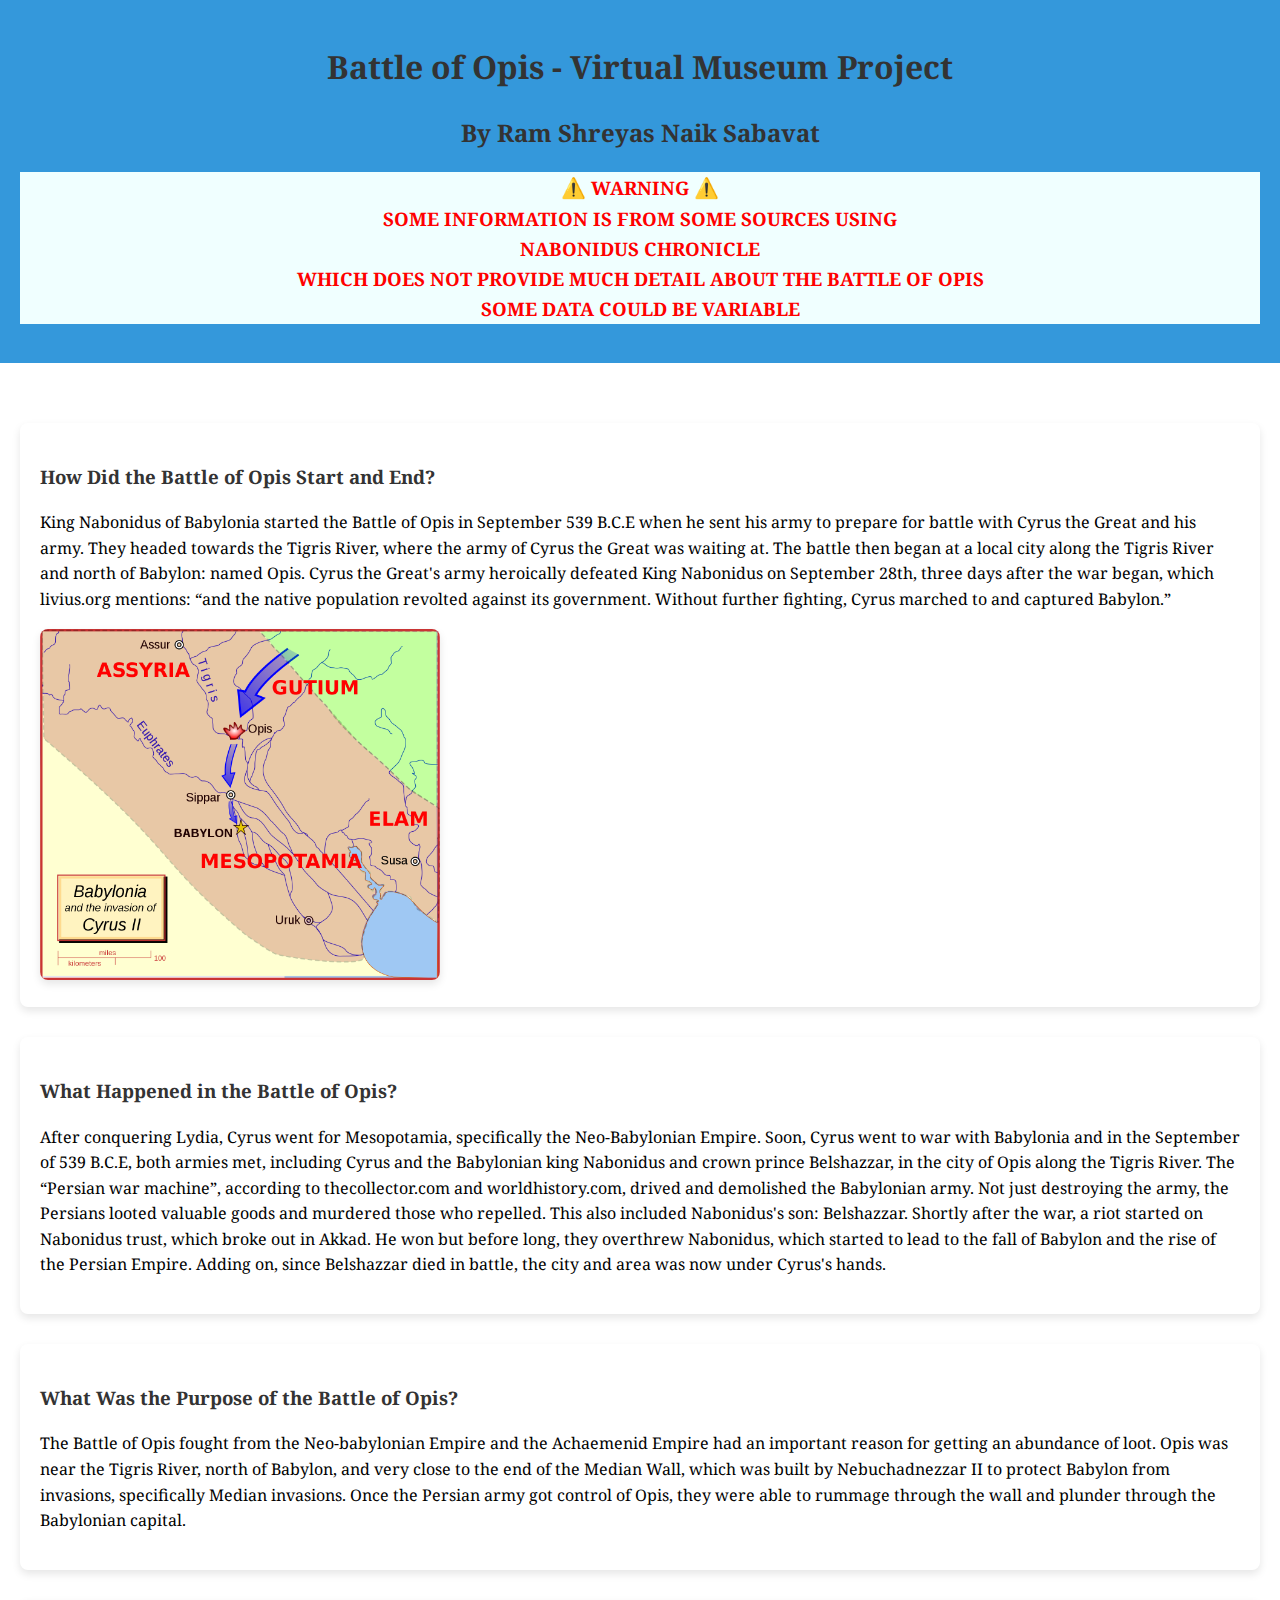
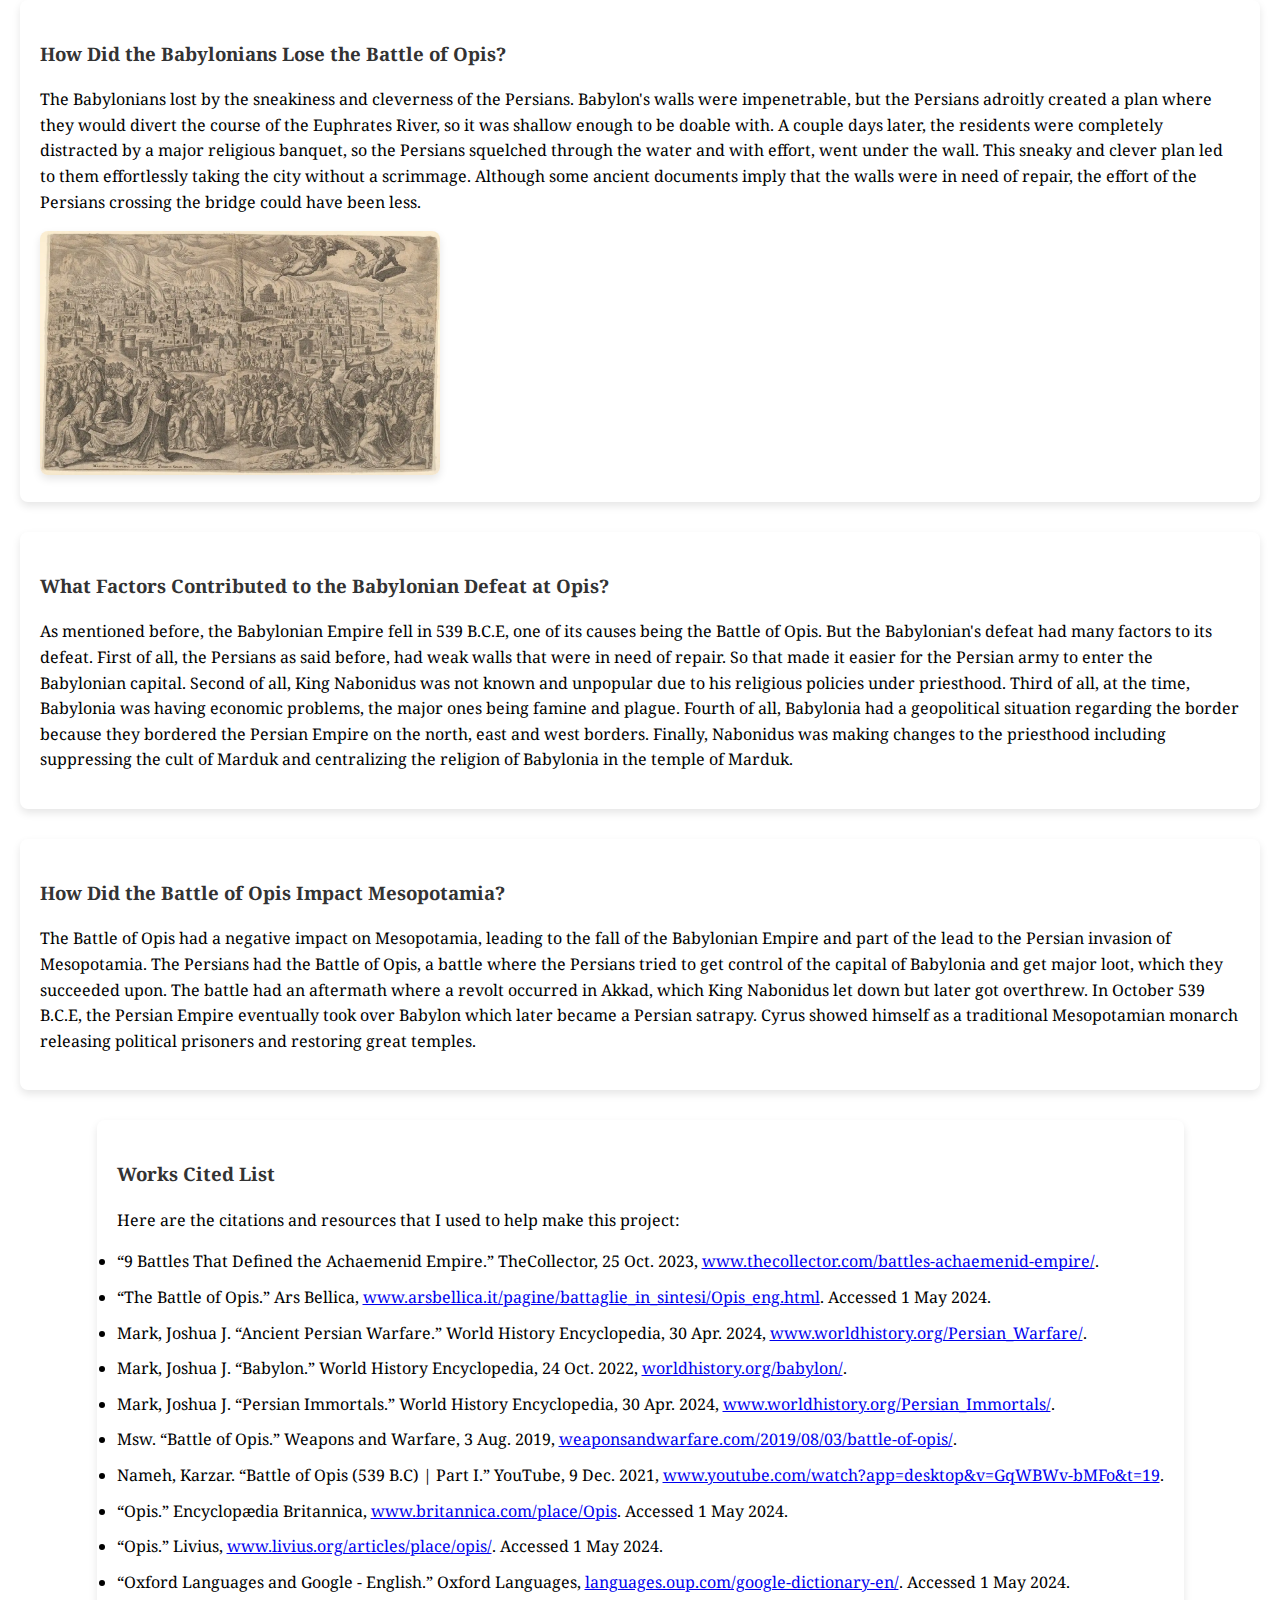
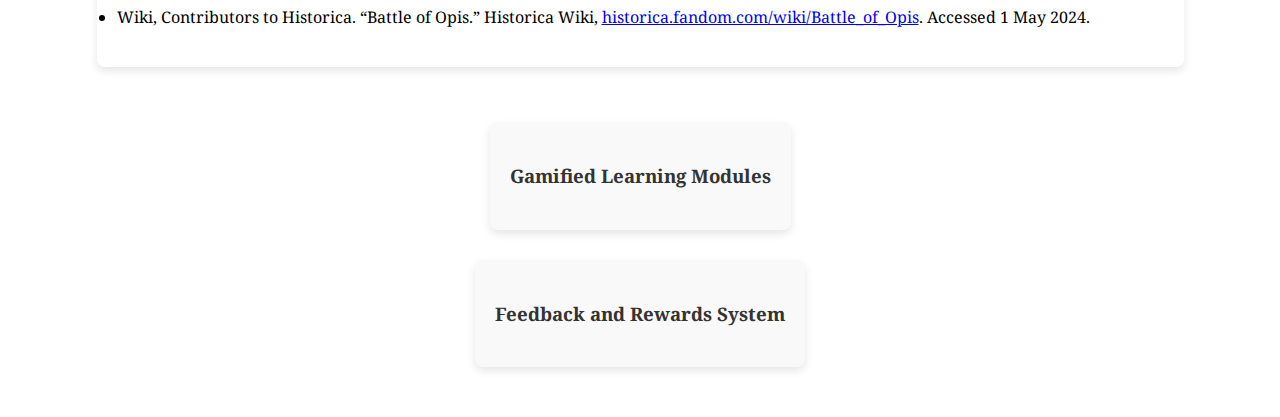
<file: Virtual Museum Project/public/vmp.html>
<!DOCTYPE html>
<html lang="en">
    <head>
        <meta charset="utf-8" />
        <title>VMP</title>
        <link rel="stylesheet" href="css/styles.css">
        <script src="https://ajax.googleapis.com/ajax/libs/jquery/3.7.1/jquery.min.js"></script>
        <script src="js/script.js"></script>
    </head>

    <body>
        <header>
            <h1>Battle of Opis - Virtual Museum Project</h1>
            <h2>By Ram Shreyas Naik Sabavat</h2>
            <h3 style="color: rgb(255, 0, 0); background-color: azure;">
                <span style="font-size: 20px; ">⚠️</span> WARNING <span style="font-size: 20px;">⚠️</span> <br>
                SOME INFORMATION IS FROM SOME SOURCES USING <br>
                NABONIDUS CHRONICLE <br>
                WHICH DOES NOT PROVIDE MUCH DETAIL ABOUT THE BATTLE OF OPIS <br>
                SOME DATA COULD BE VARIABLE
            </h3>
        </header>

        <main>
            <div id="quiz-container"></div>

            <section class="slide">
                <h3>How Did the Battle of Opis Start and End?</h3>
                <p>
                    King Nabonidus of Babylonia started the Battle of Opis in September 539 B.C.E when he sent his army to prepare
                    for
                    battle with Cyrus the Great and his army. They headed towards the Tigris River, where the army of Cyrus the
                    Great was
                    waiting at. The battle then began at a local city along the Tigris River and north of Babylon: named Opis. Cyrus
                    the
                    Great's army heroically defeated King Nabonidus on September 28th, three days after the war began, which
                    livius.org
                    mentions: “and the native population revolted against its government. Without further fighting, Cyrus marched to
                    and
                    captured Babylon.”
                </p>
                <img src="pictures/MapOfBOS.png" alt="" width="400" height="300">
            </section>
            
            <section class="slide">
                <h3>What Happened in the Battle of Opis?</h3>
                <p>
                    After conquering Lydia, Cyrus went for Mesopotamia, specifically the Neo-Babylonian Empire. Soon, Cyrus went to
                    war with
                    Babylonia and in the September of 539 B.C.E, both armies met, including Cyrus and the Babylonian king Nabonidus
                    and
                    crown prince Belshazzar, in the city of Opis along the Tigris River. The “Persian war machine”, according to
                    thecollector.com and worldhistory.com, drived and demolished the Babylonian army. Not just destroying the army,
                    the
                    Persians looted valuable goods and murdered those who repelled. This also included Nabonidus's son: Belshazzar.
                    Shortly
                    after the war, a riot started on Nabonidus trust, which broke out in Akkad. He won but before long, they
                    overthrew
                    Nabonidus, which started to lead to the fall of Babylon and the rise of the Persian Empire. Adding on, since
                    Belshazzar
                    died in battle, the city and area was now under Cyrus's hands.
                </p>
            </section>
            
            <section class="slide">
                <h3>What Was the Purpose of the Battle of Opis?</h3>
                <p>
                    The Battle of Opis fought from the Neo-babylonian Empire and the Achaemenid Empire had an important reason for
                    getting
                    an abundance of loot. Opis was near the Tigris River, north of Babylon, and very close to the end of the Median
                    Wall,
                    which was built by Nebuchadnezzar II to protect Babylon from invasions, specifically Median invasions. Once the
                    Persian
                    army got control of Opis, they were able to rummage through the wall and plunder through the Babylonian capital.
                </p>
            </section>
            
            <section class="slide">
                <h3>How Did the Babylonians Lose the Battle of Opis?</h3>
                <p>
                    The Babylonians lost by the sneakiness and cleverness of the Persians. Babylon's walls were impenetrable, but
                    the
                    Persians adroitly created a plan where they would divert the course of the Euphrates River, so it was shallow
                    enough to
                    be doable with. A couple days later, the residents were completely distracted by a major religious banquet, so
                    the
                    Persians squelched through the water and with effort, went under the wall. This sneaky and clever plan led to
                    them
                    effortlessly taking the city without a scrimmage. Although some ancient documents imply that the walls were in
                    need of
                    repair, the effort of the Persians crossing the bridge could have been less.
                </p>
                <img src="pictures/philips-galle-fall-of-babylon.webp" alt="" width="400" height="300">
            </section>
            
            <section class="slide">
                <h3>What Factors Contributed to the Babylonian Defeat at Opis?</h3>
                <p>
                    As mentioned before, the Babylonian Empire fell in 539 B.C.E, one of its causes being the Battle of Opis. But
                    the
                    Babylonian's defeat had many factors to its defeat. First of all, the Persians as said before, had weak walls
                    that were
                    in need of repair. So that made it easier for the Persian army to enter the Babylonian capital. Second of all,
                    King
                    Nabonidus was not known and unpopular due to his religious policies under priesthood. Third of all, at the time,
                    Babylonia was having economic problems, the major ones being famine and plague. Fourth of all, Babylonia had a
                    geopolitical situation regarding the border because they bordered the Persian Empire on the north, east and west
                    borders. Finally, Nabonidus was making changes to the priesthood including suppressing the cult of Marduk and
                    centralizing the religion of Babylonia in the temple of Marduk.
                </p>
            </section>
            
            <section class="slide">
                <h3>How Did the Battle of Opis Impact Mesopotamia?</h3>
                <p>
                    The Battle of Opis had a negative impact on Mesopotamia, leading to the fall of the Babylonian Empire and part
                    of the
                    lead to the Persian invasion of Mesopotamia. The Persians had the Battle of Opis, a battle where the Persians
                    tried to
                    get control of the capital of Babylonia and get major loot, which they succeeded upon. The battle had an
                    aftermath where
                    a revolt occurred in Akkad, which King Nabonidus let down but later got overthrew. In October 539 B.C.E, the
                    Persian
                    Empire eventually took over Babylon which later became a Persian satrapy. Cyrus showed himself as a traditional
                    Mesopotamian monarch releasing political prisoners and restoring great temples.
                </p>
            </section>
            
            <section class="slide">
                <h3>Works Cited List</h3>
                <p>
                    Here are the citations and resources that I used to help make this project:
                    <ul>
                        <li>“9 Battles That Defined the Achaemenid Empire.” TheCollector, 25 Oct. 2023, <a
                                href="https://www.thecollector.com/battles-achaemenid-empire/">www.thecollector.com/battles-achaemenid-empire/</a>.
                        </li>
                        <li>“The Battle of Opis.” Ars Bellica, <a
                                href="https://www.arsbellica.it/pagine/battaglie_in_sintesi/Opis_eng.html#:~:text=The%20Battle%20of%20Opis%20was,%22%20(ie%20the%20Babylonians)">www.arsbellica.it/pagine/battaglie_in_sintesi/Opis_eng.html</a>.
                            Accessed 1 May 2024.</li>
                        <li>Mark, Joshua J. “Ancient Persian Warfare.” World History Encyclopedia, 30 Apr. 2024, <a
                                href="https://www.worldhistory.org/Persian_Warfare/">www.worldhistory.org/Persian_Warfare/</a>.</li>
                        <li>Mark, Joshua J. “Babylon.” World History Encyclopedia, 24 Oct. 2022, <a
                                href="https://worldhistory.org/babylon/#:~:text=In%20539%20BCE%2C%20the%20empire,fell%20to%20a%20manageable%20depth">worldhistory.org/babylon/</a>.
                        </li>
                        <li>Mark, Joshua J. “Persian Immortals.” World History Encyclopedia, 30 Apr. 2024, <a
                                href="https://www.worldhistory.org/Persian_Immortals/">www.worldhistory.org/Persian_Immortals/</a>.</li>
                        <li>Msw. “Battle of Opis.” Weapons and Warfare, 3 Aug. 2019, <a
                                href="https://weaponsandwarfare.com/2019/08/03/battle-of-opis/#:~:text=A%20major%20factor%20facilitating%20Cyrus,departed%20for%20the%20deserts%20of">weaponsandwarfare.com/2019/08/03/battle-of-opis/</a>.
                        </li>
                        <li>Nameh, Karzar. “Battle of Opis (539 B.C) | Part I.” YouTube, 9 Dec. 2021, <a
                                href="https://www.youtube.com/watch?app=desktop&v=GqWBWv-bMFo&t=19">www.youtube.com/watch?app=desktop&v=GqWBWv-bMFo&t=19</a>.
                        </li>
                        <li>“Opis.” Encyclopædia Britannica, <a
                                href="https://www.britannica.com/place/Opis">www.britannica.com/place/Opis</a>. Accessed 1 May 2024.
                        </li>
                        <li>“Opis.” Livius, <a
                                href="https://www.livius.org/articles/place/opis/#:~:text=In%20October%20539%20BCE%2C%20Opis,population%20revolted%20against%20its%20government">www.livius.org/articles/place/opis/</a>.
                            Accessed 1 May 2024.</li>
                        <li>“Oxford Languages and Google - English.” Oxford Languages, <a
                                href="https://languages.oup.com/google-dictionary-en/">languages.oup.com/google-dictionary-en/</a>.
                            Accessed
                            1 May 2024.</li>
                        <li>Wiki, Contributors to Historica. “Battle of Opis.” Historica Wiki, <a
                                href="https://historica.fandom.com/wiki/Battle_of_Opis">historica.fandom.com/wiki/Battle_of_Opis</a>.
                            Accessed 1 May 2024.</li>
                    </ul>
                </p>
            </section>

            <button id="quiz-button" class="quiz-button">Ready For The Quiz?</button>

            <br>

            <!-- Gamified Learning Modules Section -->
            <section class="gamified-learning">
                <h3>Gamified Learning Modules</h3>
                <!-- Add gamified learning modules content here -->
            </section>

            <!-- Feedback and Rewards System Section -->
            <section class="feedback-rewards">
                <h3>Feedback and Rewards System</h3>
                <!-- Add feedback and rewards system content here -->
            </section>
        </main>
    </body>
</html>
</file>
<file: Virtual Museum Project/public/css/styles.css>
@import url('https://fonts.googleapis.com/css2?family=Noto+Serif&display=swap');

body {
    font-family: 'Noto Serif', serif;
    line-height: 1.6;
    margin: 0;
}

header {
    background-color: #3498db;
    color: #fff;
    padding: 20px;
    text-align: center;
}

h1, h2, h3 {
    color: #333;
}

main {
    display: flex;
    flex-direction: column;
    align-items: center;
    padding: 20px;
}

section {
    margin-bottom: 30px;
    padding: 20px;
    border-radius: 8px;
    box-shadow: 0 4px 8px rgba(0, 0, 0, 0.1);
    transition: box-shadow 0.3s ease-in-out;
}

section:hover {
    box-shadow: 0 8px 16px rgba(0, 0, 0, 0.2);
}

img {
    max-width: 100%;
    height: auto;
    border-radius: 8px;
    box-shadow: 0 4px 8px rgba(0, 0, 0, 0.1);
    transition: box-shadow 0.3s ease-in-out;
}

img:hover {
    box-shadow: 0 8px 16px rgba(0, 0, 0, 0.2);
}

ul {
    padding: 0;
    list-style-type: disc !important;
}

li {
    margin-bottom: 10px;
}

section:last-child ul {
    list-style-type: square;
    padding-left: 20px;
}

@media screen and (max-width: 768px) {
    header {
        padding: 15px;
    }

    main {
        padding: 15px;
    }

    section {
        margin-bottom: 20px;
    }
}

/* Smooth transition between slides */
.slide {
    opacity: 1;
    transition: opacity 1s ease-in-out;
    display: block !important;
}

.slide.active {
    opacity: 1;
}

.quiz-active .slide {
    display: none;
}

.quiz-button {
    display: none; /* Initially hide the button */
    margin-top: 20px;
    padding: 10px 20px;
    background-color: #3498db;
    color: white;
    border: none;
    border-radius: 5px;
    font-size: 16px;
    cursor: pointer;
}

button.go-back-button {
    font-family: 'Noto Serif', serif; /* Specify the desired font family */
}

button#quiz-button {
    font-family: 'Noto Serif', serif; /* Specify the desired font family */
}

button.go-back-button {
    display: none;
    margin-top: 20px;
    padding: 10px 20px;
    background-color: #3498db;
    color: white;
    border: none;
    border-radius: 5px;
    font-size: 16px;
    cursor: pointer;
}

button.go-back-button:hover {
    background-color: #2980b9;
}

/* Add CSS for correct and incorrect options */
.options li.correct {
    background-color: #d4edda;
    /* Green background */
    color: #155724;
    /* Dark green text */
}

.options li.incorrect {
    background-color: #f8d7da;
    /* Red background */
    color: #721c24;
    /* Dark red text */
}

/* Outline the correct answer in green */
.options li.correct::after {
    color: green;
    position: absolute;
    right: 5px;
    top: 50%;
    transform: translateY(-50%);
}

/* Outline the incorrect answer in red */
.options li.incorrect::after {
    color: red;
    position: absolute;
    right: 5px;
    top: 50%;
    transform: translateY(-50%);
}

/* Adjust margin-bottom for the last slide */
.slide:last-child {
    margin-bottom: 0;
}

/* Style for Interactive Storytelling Section */
.interactive-storytelling {
    background-color: #f9f9f9;
    padding: 20px;
    border-radius: 8px;
    box-shadow: 0 4px 8px rgba(0, 0, 0, 0.1);
    margin-bottom: 30px;
}

/* CSS for Feedback and Rewards System Section */
.feedback-rewards {
    background-color: #f9f9f9;
    padding: 20px;
    border-radius: 8px;
    box-shadow: 0 4px 8px rgba(0, 0, 0, 0.1);
    margin-bottom: 30px;
}

/* CSS for Digital Collections Section */
.digital-collections {
    background-color: #f9f9f9;
    padding: 20px;
    border-radius: 8px;
    box-shadow: 0 4px 8px rgba(0, 0, 0, 0.1);
    margin-bottom: 30px;
}

/* CSS for Gamified Learning Modules Section */
.gamified-learning {
    background-color: #f9f9f9;
    padding: 20px;
    border-radius: 8px;
    box-shadow: 0 4px 8px rgba(0, 0, 0, 0.1);
    margin-bottom: 30px;
}

#quiz-container {
    display: block;
    width: 100%;
    max-width: 800px;
    /* Adjust as needed */
    margin: 0 auto;
    /* Center the container horizontally */
    padding: 20px;
}
</file>
